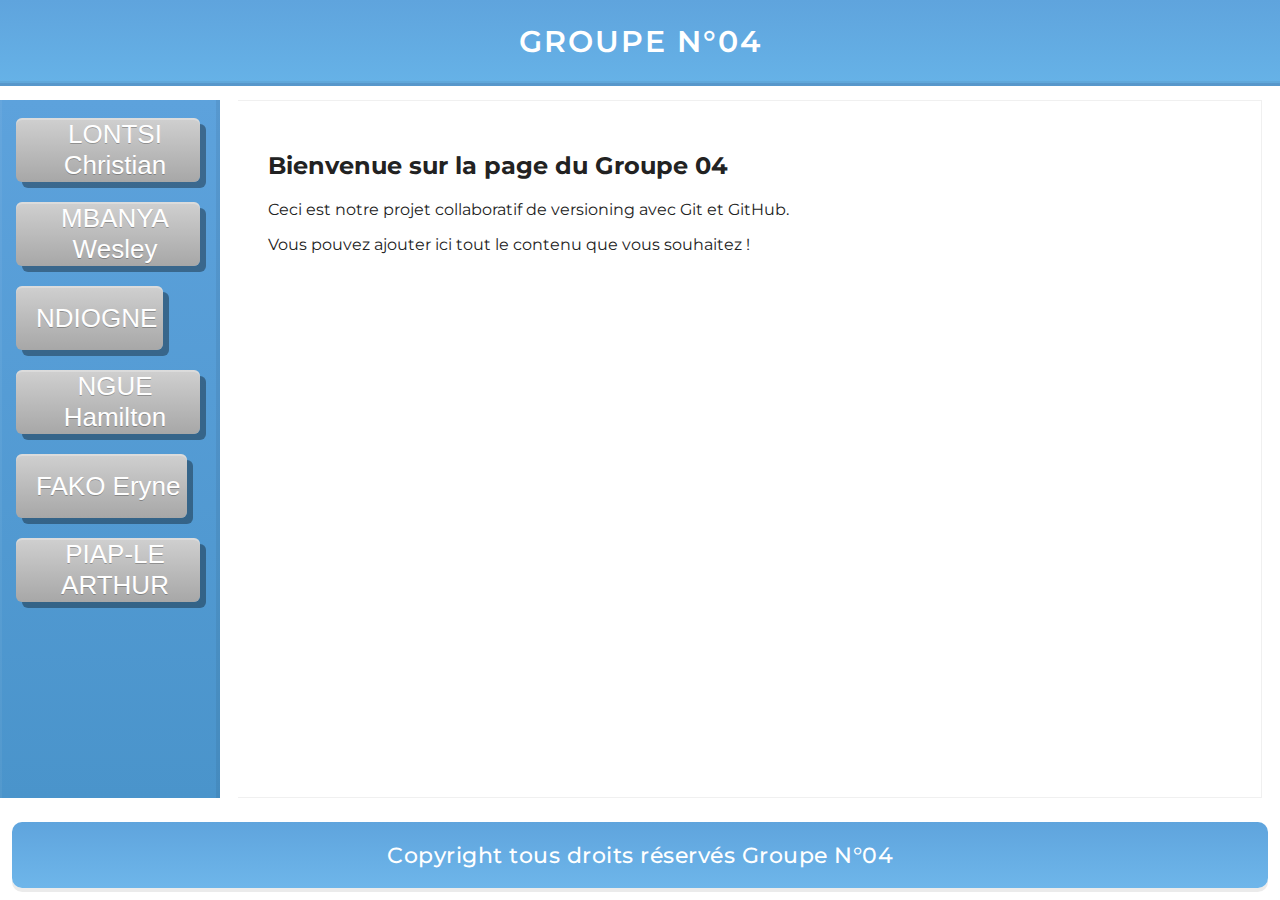
<file: index.html>
<!doctype html>
<html lang="fr">
<head>
  <meta charset="utf-8" />
  <meta name="viewport" content="width=device-width,initial-scale=1" />
  <title>Maquette - Groupe N° ____</title>
  <link href="https://fonts.googleapis.com/css2?family=Montserrat:wght@300;400;600;700&display=swap" rel="stylesheet">
  <style>
    a{
        text-decoration: none;
    }
    :root{
      --blue:#5fa4dd;   /* fond bleu principal */
      --blue-dark:#3b86bd;
      --btn-gray:#c9c9c9;
      --btn-shadow: rgba(0,0,0,0.35);
    }
    *{box-sizing:border-box;}
    html,body{height:100%;margin:0;font-family: "Montserrat", Arial, sans-serif;background:transparent;color:#222;}

    /* Conteneur global */
    .page{
      display:flex;
      flex-direction:column;
      min-height:100vh;
    }

    /* Banniere (header) */
    header{
      background: linear-gradient(180deg,var(--blue) 0%, #66b2e7 100%);
      height:86px;
      display:flex;
      align-items:center;
      justify-content:center;
      border-bottom:3px solid rgba(0,0,0,0.08);
      box-shadow: inset 0 -2px 0 rgba(0,0,0,0.05);
    }
    header h1{
      margin:0;
      color:#fff;
      letter-spacing:2px;
      font-weight:600;
      font-size:30px;
    }

    /* Zone principale: sidebar + contenu */
    .main {
      display:flex;
      flex:1;
      align-items:stretch;
      gap:0;
      padding: 14px 0; /* espace top/bottom entre header/footer */
    }

    /* Sidebar gauche */
    .sidebar{
      width:220px;
      background: linear-gradient(180deg, #5da2dc 0%, #4a94cb 100%);
      padding:18px 16px;
      display:flex;
      flex-direction:column;
      gap:20px;
      align-items:flex-start;
      border-right:4px solid rgba(0,0,0,0.06);
      box-shadow: inset 2px 0 0 rgba(255,255,255,0.05);
    }

    /* Les boutons style "panneau" */
    .menu-btn{
      width:100%;
      height:64px;
      background: linear-gradient(180deg,#d0d0d0 0,#a7a7a7 100%);
      border-radius:6px;
      display:flex;
      align-items:center;
      justify-content:flex-start;
      padding-left:20px;
      font-size:26px;
      color:#fff;
      font-weight:300;
      text-shadow: 0 1px 0 rgba(0,0,0,0.25);
      box-shadow: 6px 6px 0 0 var(--btn-shadow), inset 0 2px 0 rgba(255,255,255,0.25);
      border: none;
      cursor:pointer;
      user-select:none;
    }
    .menu-btn:active{ transform: translateY(1px); box-shadow: 4px 4px 0 0 rgba(0,0,0,0.3); }

    /* Zone de contenu blanche */
    .content-wrap{
      flex:1;
      padding:0 18px;
      display:flex;
      justify-content:center;
      align-items:flex-start;
    }
    .content{
      background:#fff;
      width:100%;
      height: calc(100% - 0px);
      border: 1px solid rgba(0,0,0,0.06);
      box-shadow: 0 0 0 6px rgba(0,0,0,0.00);
      border-left: none;
      min-height:420px;
    }

    /* Pied de page */
    footer{
      background: linear-gradient(180deg,var(--blue) 0%, #6eb6ea 100%);
      height:66px;
      display:flex;
      align-items:center;
      justify-content:center;
      margin: 10px 12px 12px 12px;
      border-radius:10px;
      box-shadow: 0 4px 0 rgba(0,0,0,0.08);
    }
    footer p{
      color:#fff;
      margin:0;
      font-size:22px;
      font-weight:500;
      letter-spacing:0.5px;
    }

    /* Styles responsifs simples */
    @media (max-width:720px){
      .sidebar{ width:160px; padding:12px; gap:12px; }
      .menu-btn{ height:52px; font-size:20px; padding-left:14px; }
      header{ height:72px; }
      header h1{ font-size:20px; }
      footer{ height:56px; }
      footer p{ font-size:16px; }
    }
  </style>
</head>
<body>
  <div class="page">
    <header>
      <h1>GROUPE N°04</h1>
    </header>

    <div class="main">
      <aside class="sidebar" aria-label="Menu latéral">
        <a href="lontsi.html"><button class="menu-btn" type="button">LONTSI Christian</button></a>
        <a href="wesley.html"><button class="menu-btn" type="button">MBANYA Wesley</button></a>
        <a href="diogne.html"><button class="menu-btn" type="button">NDIOGNE</button></a>
        <a href="ngue.html"><button class="menu-btn" type="button">NGUE Hamilton</button></a>
        <a href="fako.html"><button class="menu-btn" type="button">FAKO Eryne</button></a>
        <a href="arthur.html"><button class="menu-btn" type="button">PIAP-LE ARTHUR</button></a>
      </aside>

      <div class="content-wrap">
        <section class="content" aria-label="Zone de contenu">
          <div style="padding: 30px;">
            <h2>Bienvenue sur la page du Groupe 04</h2>
            <p>Ceci est notre projet collaboratif de versioning avec Git et GitHub.</p>
            <p>Vous pouvez ajouter ici tout le contenu que vous souhaitez !</p>
          </div>
        </section>
      </div>
    </div>

    <footer>
      <p>Copyright tous droits réservés Groupe N°04</p>
    </footer>
  </div>
</body>
</html>
</file>
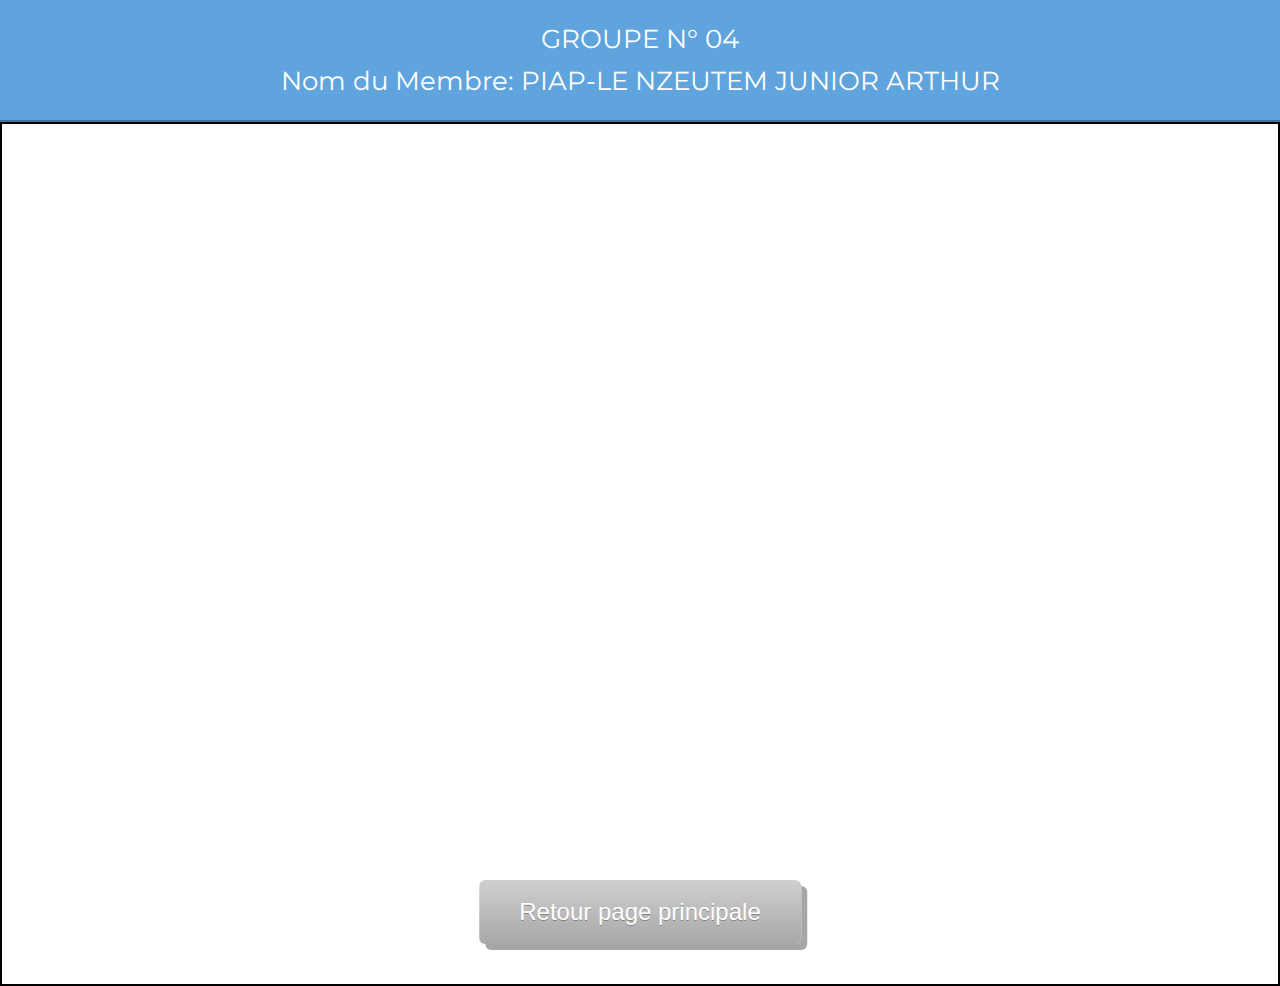
<file: arthur.html>
<!doctype html>
<html lang="fr">
<head>
<meta charset="utf-8" />
<title>Page Groupe</title>
<link href="https://fonts.googleapis.com/css2?family=Montserrat:wght@300;400;600&display=swap" rel="stylesheet">

<style>
    body {
        margin: 0;
        font-family: "Montserrat", Arial, sans-serif;
        background: #ffffff;
    }

    /* Bandeau bleu */
    .header {
        background: #5fa4dd;
        height: 120px;
        display: flex;
        flex-direction: column;
        justify-content: center;
        align-items: center;
        color: white;
        font-size: 26px;
        border-bottom: 2px solid rgba(0,0,0,0.3);
    }

    /* Zone blanche avec bordure */
    .content-area {
        margin: 0;
        border: 2px solid #000;
        height: calc(100vh - 120px);
        padding: 40px;
        position: relative;
    }

    /* Bouton générique */
    .btn {
        background: linear-gradient(180deg,#d0d0d0 0,#a7a7a7 100%);
        color: white;
        font-size: 24px;
        padding: 18px 40px;
        border-radius: 6px;
        text-shadow: 0 1px 0 rgba(0,0,0,0.3);
        box-shadow: 6px 6px 0 rgba(0,0,0,0.35);
        border: none;
        cursor: pointer;
    }

    /* Bouton de gauche */
    .btn-left {
        position: absolute;
        left: 40px;
        top: 40px;
    }

    /* Bouton centré en bas */
    .btn-center {
        position: absolute;
        bottom: 40px;
        left: 50%;
        transform: translateX(-50%);
    }

</style>
</head>

<body>

    <div class="header">
        <div>GROUPE N° 04</div>
        <div style="margin-top:10px;">Nom du Membre: PIAP-LE NZEUTEM JUNIOR ARTHUR</div>
    </div>

    <div class="content-area">

        <a href="index.html"><button class="btn btn-center">Retour page principale</button></a>

    </div>

</body>
</html>
</file>
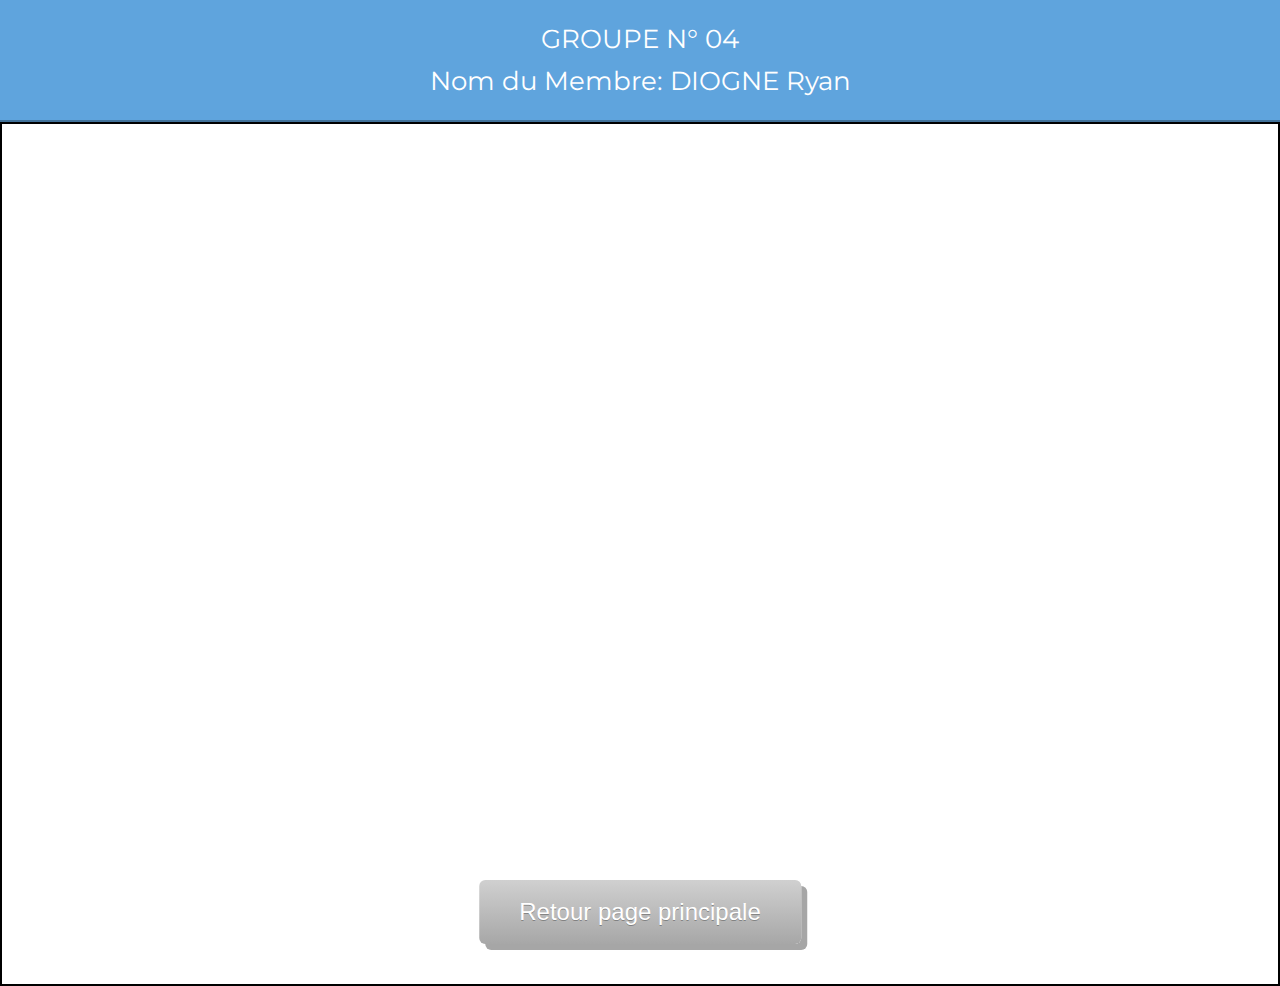
<file: diogne.html>
<!doctype html>
<html lang="fr">
<head>
<meta charset="utf-8" />
<title>Page Groupe</title>
<link href="https://fonts.googleapis.com/css2?family=Montserrat:wght@300;400;600&display=swap" rel="stylesheet">

<style>
    body {
        margin: 0;
        font-family: "Montserrat", Arial, sans-serif;
        background: #ffffff;
    }

    /* Bandeau bleu */
    .header {
        background: #5fa4dd;
        height: 120px;
        display: flex;
        flex-direction: column;
        justify-content: center;
        align-items: center;
        color: white;
        font-size: 26px;
        border-bottom: 2px solid rgba(0,0,0,0.3);
    }

    /* Zone blanche avec bordure */
    .content-area {
        margin: 0;
        border: 2px solid #000;
        height: calc(100vh - 120px);
        padding: 40px;
        position: relative;
    }

    /* Bouton générique */
    .btn {
        background: linear-gradient(180deg,#d0d0d0 0,#a7a7a7 100%);
        color: white;
        font-size: 24px;
        padding: 18px 40px;
        border-radius: 6px;
        text-shadow: 0 1px 0 rgba(0,0,0,0.3);
        box-shadow: 6px 6px 0 rgba(0,0,0,0.35);
        border: none;
        cursor: pointer;
    }

    /* Bouton de gauche */
    .btn-left {
        position: absolute;
        left: 40px;
        top: 40px;
    }

    /* Bouton centré en bas */
    .btn-center {
        position: absolute;
        bottom: 40px;
        left: 50%;
        transform: translateX(-50%);
    }

</style>
</head>

<body>

    <div class="header">
        <div>GROUPE N° 04</div>
        <div style="margin-top:10px;">Nom du Membre: DIOGNE Ryan</div>
    </div>

    <div class="content-area">

        <a href="index.html"><button class="btn btn-center">Retour page principale</button></a>

    </div>

</body>
</html>
</file>
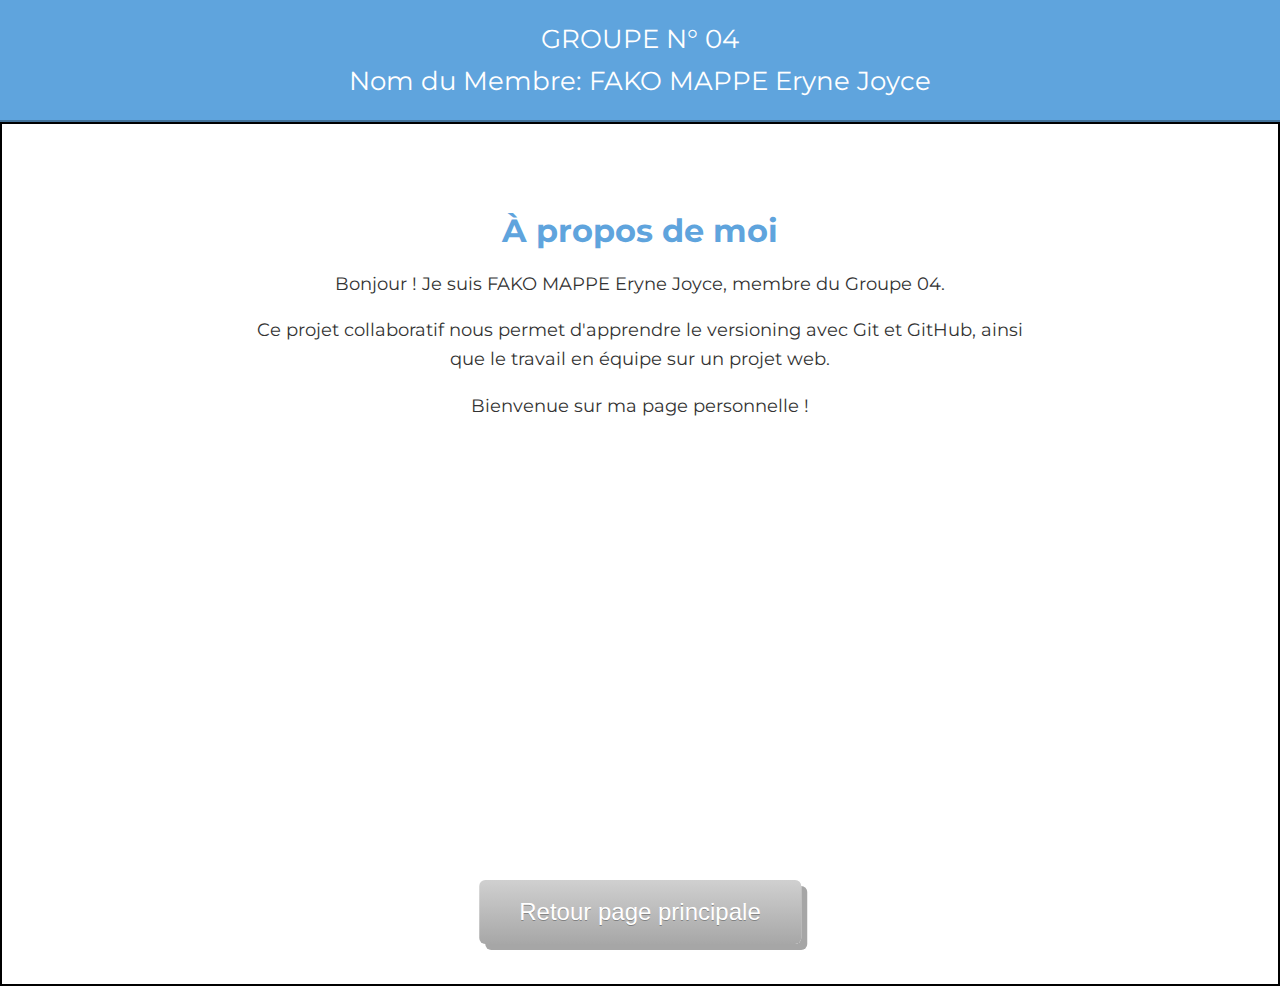
<file: fako.html>
<!doctype html>
<html lang="fr">
<head>
<meta charset="utf-8" />
<title>Page Groupe</title>
<link href="https://fonts.googleapis.com/css2?family=Montserrat:wght@300;400;600&display=swap" rel="stylesheet">

<style>
    body {
        margin: 0;
        font-family: "Montserrat", Arial, sans-serif;
        background: #ffffff;
    }

    /* Bandeau bleu */
    .header {
        background: #5fa4dd;
        height: 120px;
        display: flex;
        flex-direction: column;
        justify-content: center;
        align-items: center;
        color: white;
        font-size: 26px;
        border-bottom: 2px solid rgba(0,0,0,0.3);
    }

    /* Zone blanche avec bordure */
    .content-area {
        margin: 0;
        border: 2px solid #000;
        height: calc(100vh - 120px);
        padding: 40px;
        position: relative;
    }

    /* Zone de texte centrale */
    .text-content {
        max-width: 800px;
        margin: 0 auto;
        padding: 20px;
        text-align: center;
    }

    .text-content h2 {
        color: #5fa4dd;
        font-size: 32px;
        margin-bottom: 20px;
    }

    .text-content p {
        color: #333;
        font-size: 18px;
        line-height: 1.6;
        margin-bottom: 15px;
    }

    /* Bouton générique */
    .btn {
        background: linear-gradient(180deg,#d0d0d0 0,#a7a7a7 100%);
        color: white;
        font-size: 24px;
        padding: 18px 40px;
        border-radius: 6px;
        text-shadow: 0 1px 0 rgba(0,0,0,0.3);
        box-shadow: 6px 6px 0 rgba(0,0,0,0.35);
        border: none;
        cursor: pointer;
    }

    /* Bouton de gauche */
    .btn-left {
        position: absolute;
        left: 40px;
        top: 40px;
    }

    /* Bouton centré en bas */
    .btn-center {
        position: absolute;
        bottom: 40px;
        left: 50%;
        transform: translateX(-50%);
    }

</style>
</head>

<body>

    <div class="header">
        <div>GROUPE N° 04</div>
        <div style="margin-top:10px;">Nom du Membre: FAKO MAPPE Eryne Joyce</div>
    </div>

    <div class="content-area">
        
        <div class="text-content">
            <h2>À propos de moi</h2>
            <p>Bonjour ! Je suis FAKO MAPPE Eryne Joyce, membre du Groupe 04.</p>
            <p>Ce projet collaboratif nous permet d'apprendre le versioning avec Git et GitHub, 
               ainsi que le travail en équipe sur un projet web.</p>
            <p>Bienvenue sur ma page personnelle !</p>
        </div>

        <a href="index.html"><button class="btn btn-center">Retour page principale</button></a>

    </div>

</body>
</html>
</file>
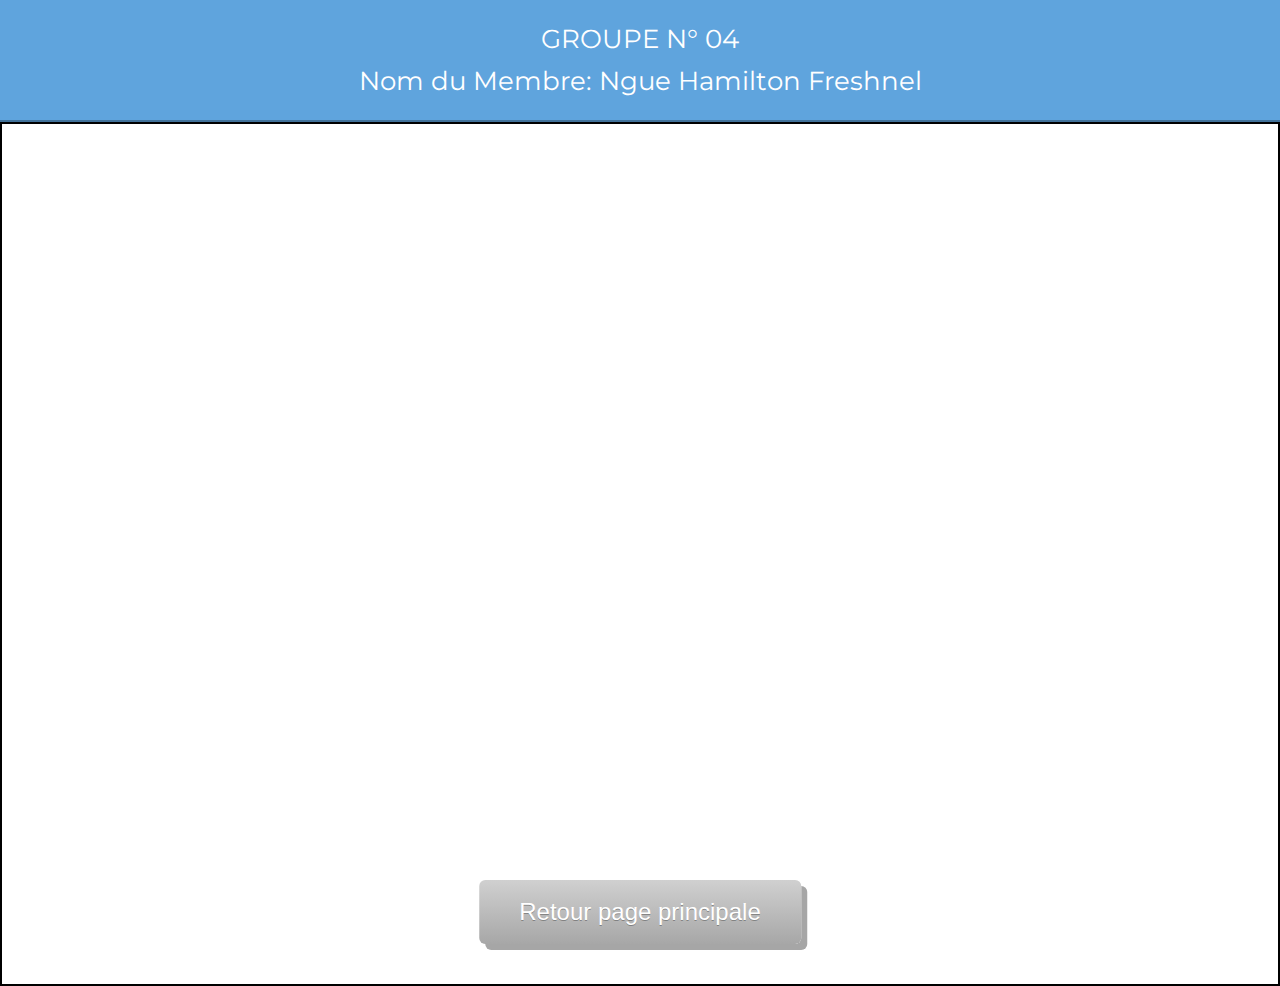
<file: ngue.html>
<!doctype html>
<html lang="fr">
<head>
<meta charset="utf-8" />
<title>Page Groupe</title>
<link href="https://fonts.googleapis.com/css2?family=Montserrat:wght@300;400;600&display=swap" rel="stylesheet">

<style>
    body {
        margin: 0;
        font-family: "Montserrat", Arial, sans-serif;
        background: #ffffff;
    }

    /* Bandeau bleu */
    .header {
        background: #5fa4dd;
        height: 120px;
        display: flex;
        flex-direction: column;
        justify-content: center;
        align-items: center;
        color: white;
        font-size: 26px;
        border-bottom: 2px solid rgba(0,0,0,0.3);
    }

    /* Zone blanche avec bordure */
    .content-area {
        margin: 0;
        border: 2px solid #000;
        height: calc(100vh - 120px);
        padding: 40px;
        position: relative;
    }

    /* Bouton générique */
    .btn {
        background: linear-gradient(180deg,#d0d0d0 0,#a7a7a7 100%);
        color: white;
        font-size: 24px;
        padding: 18px 40px;
        border-radius: 6px;
        text-shadow: 0 1px 0 rgba(0,0,0,0.3);
        box-shadow: 6px 6px 0 rgba(0,0,0,0.35);
        border: none;
        cursor: pointer;
    }

    /* Bouton de gauche */
    .btn-left {
        position: absolute;
        left: 40px;
        top: 40px;
    }

    /* Bouton centré en bas */
    .btn-center {
        position: absolute;
        bottom: 40px;
        left: 50%;
        transform: translateX(-50%);
    }

</style>
</head>

<body>

    <div class="header">
        <div>GROUPE N° 04</div>
        <div style="margin-top:10px;">Nom du Membre: Ngue Hamilton Freshnel</div>
    </div>

    <div class="content-area">

        <a href="index.html"><button class="btn btn-center">Retour page principale</button></a>

    </div>

</body>
</html>
</file>
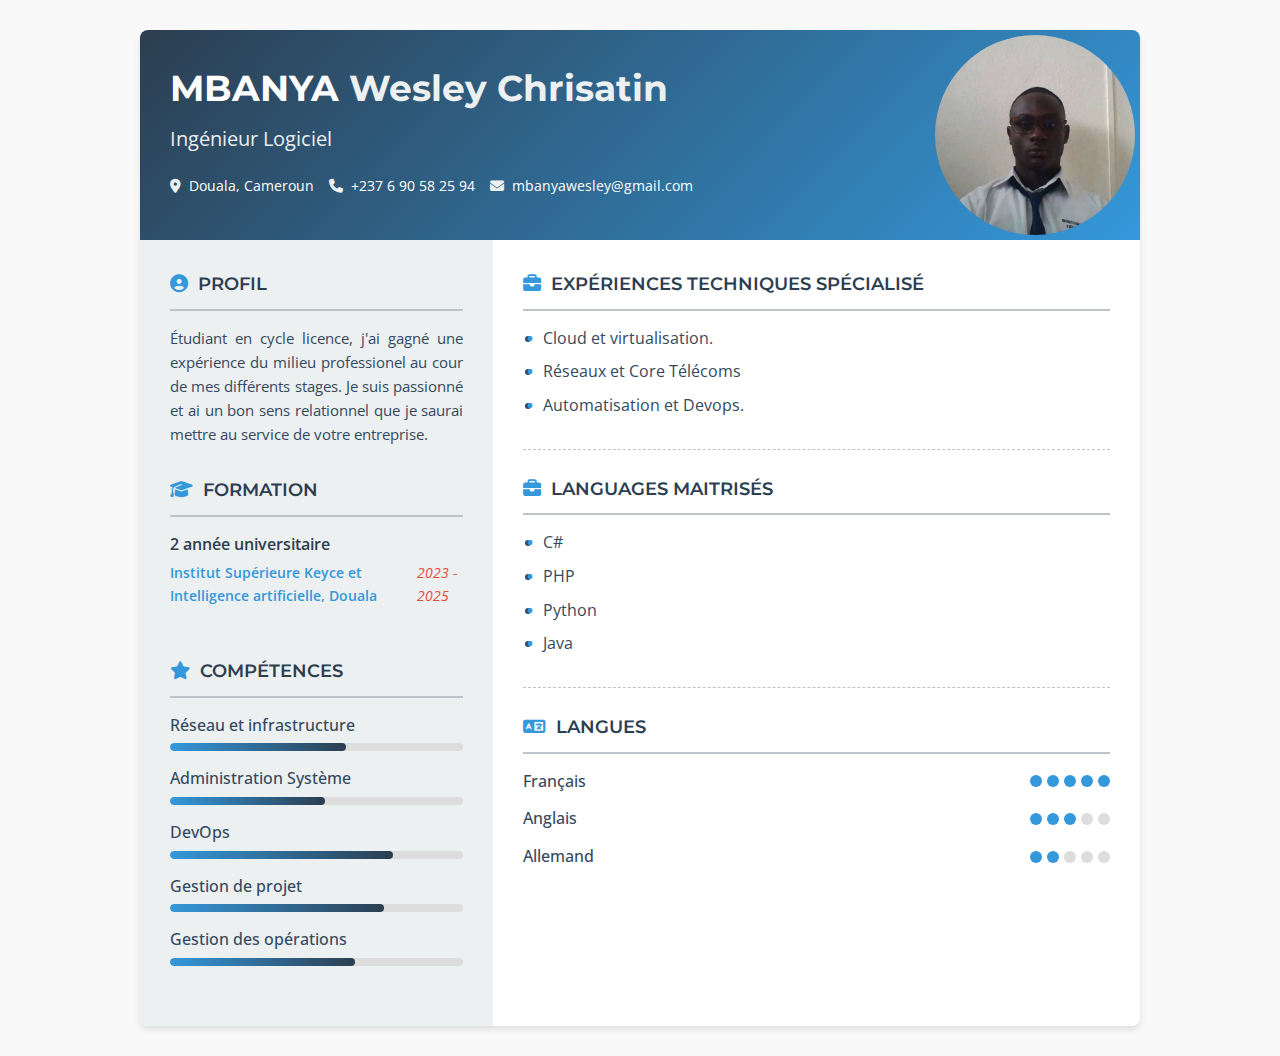
<file: wesley.html>
<!DOCTYPE html>
<html lang="fr">
<head>
    <meta charset="UTF-8">
    <meta name="viewport" content="width=device-width, initial-scale=1.0">
    <title>CV - Wesley Chrisatin</title>
    <link rel="stylesheet" href="wesley.css">
    <link href="https://fonts.googleapis.com/css2?family=Montserrat:wght@400;500;600;700&family=Open+Sans:wght@300;400;600&display=swap" rel="stylesheet">
    <link rel="stylesheet" href="https://cdnjs.cloudflare.com/ajax/libs/font-awesome/6.4.0/css/all.min.css">
</head>
<body>
    <div class="container">
        <div class="header">
            <div class="name-title">
                <h1>MBANYA <span class="last-name">Wesley Chrisatin</span></h1>
                <h2>Ingénieur Logiciel</h2>
                <div class="contact-info">
                    <div class="contact-item">
                        <i class="fas fa-map-marker-alt"></i>
                        <span>Douala, Cameroun</span>
                    </div>
                    <div class="contact-item">
                        <i class="fas fa-phone"></i>
                        <span>+237 6 90 58 25 94</span>
                    </div>
                    <div class="contact-item">
                        <i class="fas fa-envelope"></i>
                        <span>mbanyawesley@gmail.com</span>
                    </div>
                </div>
            </div>
            <!-- AJOUTER LA SOURCE DE L'IMAGE ICI -->
            <div class="photo-container">
                <div class="photo">
                    <img src="wesley.jpg"/ width="200" style="border-radius: 100%;">
                </div>
            </div>
        </div>
        
        <div class="main-content">
            <div class="left-column">
                <div class="section">
                    <div class="section-title">
                        <i class="fas fa-user-circle"></i>
                        <h3>PROFIL</h3>
                    </div>
                    <div class="profile">
                        Étudiant en cycle licence, j'ai gagné une expérience du milieu professionel au cour de mes différents stages. Je suis passionné et ai un bon sens relationnel que je saurai mettre au service de votre entreprise.
                    </div>
                </div>
                
                <div class="section">
                    <div class="section-title">
                        <i class="fas fa-graduation-cap"></i>
                        <h3>FORMATION</h3>
                    </div>
                    
                    <div class="education">
                        <div class="degree">2 année universitaire</div>
                        <div class="school-period">
                            <span class="school">Institut Supérieure Keyce et Intelligence artificielle, Douala</span>
                            <span class="period">2023 - 2025</span>
                        </div>
                    </div>
                </div>
                
                <div class="section">
                    <div class="section-title">
                        <i class="fas fa-star"></i>
                        <h3>COMPÉTENCES</h3>
                    </div>
                    <div class="skills">
                        <div class="skill">
                            <span class="skill-name">Réseau et infrastructure</span>
                            <div class="skill-bar">
                                <div class="skill-level" style="width: 60%"></div>
                            </div>
                        </div>
                        <div class="skill">
                            <span class="skill-name">Administration Système</span>
                            <div class="skill-bar">
                                <div class="skill-level" style="width: 53%"></div>
                            </div>
                        </div>
                        <div class="skill">
                            <span class="skill-name">DevOps</span>
                            <div class="skill-bar">
                                <div class="skill-level" style="width: 76%"></div>
                            </div>
                        </div>
                        <div class="skill">
                            <span class="skill-name">Gestion de projet</span>
                            <div class="skill-bar">
                                <div class="skill-level" style="width: 73%"></div>
                            </div>
                        </div>
                        <div class="skill">
                            <span class="skill-name">Gestion des opérations</span>
                            <div class="skill-bar">
                                <div class="skill-level" style="width: 63%"></div>
                            </div>
                        </div>
                    </div>
                </div>
            </div>
            
            <div class="right-column">
                <div class="section">
                    <div class="section-title">
                        <i class="fas fa-briefcase"></i>
                        <h3>EXPÉRIENCES TECHNIQUES SPÉCIALISÉ</h3>
                    </div>
                    
                    <div class="experience">
                        <ul>
                              <li>Cloud et virtualisation.</li>
                              <li>Réseaux et Core Télécoms</li>
                              <li>Automatisation et Devops.</li>
                        </ul>
                </div>

                <div class="section">
                    <div class="section-title">
                        <i class="fas fa-briefcase"></i>
                        <h3>LANGUAGES MAITRISÉS</h3>
                    </div>
                    
                    <div class="experience">
                        <ul>
                            <li>C#</li>
                            <li>PHP</li>
                            <li>Python</li>
                            <li>Java</li>
                        </ul>
                </div>
                
                <div class="section">
                    <div class="section-title">
                        <i class="fas fa-language"></i>
                        <h3>LANGUES</h3>
                    </div>
                    <div class="languages">
                        <div class="language">
                            <span class="language-name">Français</span>
                            <div class="language-level">
                                <span class="dot filled"></span>
                                <span class="dot filled"></span>
                                <span class="dot filled"></span>
                                <span class="dot filled"></span>
                                <span class="dot filled"></span>
                            </div>
                        </div>
                        <div class="language">
                            <span class="language-name">Anglais</span>
                            <div class="language-level">
                                <span class="dot filled"></span>
                                <span class="dot filled"></span>
                                <span class="dot filled"></span>
                                <span class="dot"></span>
                                <span class="dot"></span>
                            </div>
                        </div>
                        <div class="language">
                            <span class="language-name">Allemand</span>
                            <div class="language-level">
                                <span class="dot filled"></span>
                                <span class="dot filled"></span>
                                <span class="dot"></span>
                                <span class="dot"></span>
                                <span class="dot"></span>
                            </div>
                        </div>
                    </div>
                </div>
            </div>
        </div>
    </div>
</body>
</html>
</file>
<file: wesley.css>
/* Styles CSS pour le CV amélioré */
:root {
    --primary-color: #2c3e50;
    --secondary-color: #3498db;
    --accent-color: #e74c3c;
    --light-color: #ecf0f1;
    --dark-color: #2c3e50;
    --text-color: #34495e;
    --border-color: #bdc3c7;
    --shadow: 0 4px 6px rgba(0, 0, 0, 0.1);
}

* {
    margin: 0;
    padding: 0;
    box-sizing: border-box;
}

body {
    font-family: 'Open Sans', sans-serif;
    color: var(--text-color);
    background-color: #f9f9f9;
    line-height: 1.6;
}

.container {
    max-width: 1000px;
    margin: 30px auto;
    background: white;
    box-shadow: var(--shadow);
    border-radius: 8px;
    overflow: hidden;
}

.header {
    display: flex;
    justify-content: space-between;
    align-items: flex-start;
    padding: 30px;
    background: linear-gradient(135deg, var(--primary-color), var(--secondary-color));
    color: white;
    position: relative;
}

.name-title {
    flex: 1;
}

h1 {
    font-family: 'Montserrat', sans-serif;
    font-size: 36px;
    margin: 0 0 5px 0;
    font-weight: 700;
}

.last-name {
    color: var(--light-color);
}

h2 {
    font-size: 20px;
    margin: 0 0 20px 0;
    font-weight: 400;
    opacity: 0.9;
}

.contact-info {
    display: flex;
    flex-wrap: wrap;
    gap: 15px;
    margin-top: 15px;
}

.contact-item {
    display: flex;
    align-items: center;
    gap: 8px;
    font-size: 14px;
}

.contact-item i {
    color: var(--light-color);
}

.photo-container {
    display: flex;
    justify-content: center;
    align-items: center;
}

.photo {
    width: 150px;
    height: 150px;
    border-radius: 50%;
    background: rgba(255, 255, 255, 0.2);
    display: flex;
    align-items: center;
    justify-content: center;
    border: 3px solid white;
    box-shadow: var(--shadow);
}

.photo i {
    font-size: 60px;
    color: white;
}

.main-content {
    display: flex;
    padding: 0;
}

.left-column {
    flex: 1;
    padding: 30px;
    background: var(--light-color);
}

.right-column {
    flex: 2;
    padding: 30px;
}

.section {
    margin-bottom: 30px;
}

.section-title {
    display: flex;
    align-items: center;
    margin-bottom: 15px;
    padding-bottom: 10px;
    border-bottom: 2px solid var(--border-color);
}

.section-title i {
    margin-right: 10px;
    color: var(--secondary-color);
    font-size: 18px;
}

.section-title h3 {
    font-family: 'Montserrat', sans-serif;
    font-size: 18px;
    font-weight: 600;
    color: var(--primary-color);
    margin: 0;
}

.profile {
    text-align: justify;
    font-size: 15px;
}

.experience {
    margin-bottom: 25px;
    padding-bottom: 20px;
    border-bottom: 1px dashed var(--border-color);
}

.experience:last-child {
    border-bottom: none;
}

.job-title {
    font-weight: 600;
    font-size: 17px;
    margin-bottom: 5px;
    color: var(--primary-color);
}

.company-period {
    display: flex;
    justify-content: space-between;
    margin-bottom: 10px;
    font-size: 14px;
}

.company {
    font-weight: 600;
    color: var(--secondary-color);
}

.period {
    font-style: italic;
    color: var(--accent-color);
}

ul {
    padding-left: 20px;
    margin: 10px 0;
}

li {
    margin-bottom: 8px;
    position: relative;
}

li:before {
    content: "•";
    color: var(--secondary-color);
    font-weight: bold;
    display: inline-block;
    width: 1em;
    margin-left: -1em;
}

.education {
    margin-bottom: 20px;
    padding-bottom: 15px;
    border-bottom: 1px dashed var(--border-color);
}

.education:last-child {
    border-bottom: none;
}

.degree {
    font-weight: 600;
    margin-bottom: 5px;
    color: var(--primary-color);
}

.school-period {
    display: flex;
    justify-content: space-between;
    margin-bottom: 5px;
    font-size: 14px;
}

.school {
    font-weight: 600;
    color: var(--secondary-color);
}

.skills {
    margin-top: 15px;
}

.skill {
    margin-bottom: 15px;
}

.skill-name {
    display: block;
    margin-bottom: 5px;
    font-weight: 500;
}

.skill-bar {
    height: 8px;
    background: #ddd;
    border-radius: 4px;
    overflow: hidden;
}

.skill-level {
    height: 100%;
    background: linear-gradient(to right, var(--secondary-color), var(--primary-color));
    border-radius: 4px;
}

.languages {
    margin-top: 15px;
}

.language {
    display: flex;
    justify-content: space-between;
    align-items: center;
    margin-bottom: 12px;
}

.language-name {
    font-weight: 500;
}

.language-level {
    display: flex;
}

.dot {
    width: 12px;
    height: 12px;
    border-radius: 50%;
    background: #ddd;
    margin-left: 5px;
}

.dot.filled {
    background: var(--secondary-color);
}

/* Responsive design */
@media (max-width: 768px) {
    .main-content {
        flex-direction: column;
    }
    
    .header {
        flex-direction: column;
        text-align: center;
    }
    
    .photo {
        margin-top: 20px;
    }
    
    .contact-info {
        justify-content: center;
    }
    
    .company-period {
        flex-direction: column;
    }
    
    .school-period {
        flex-direction: column;
    }
}
</file>
